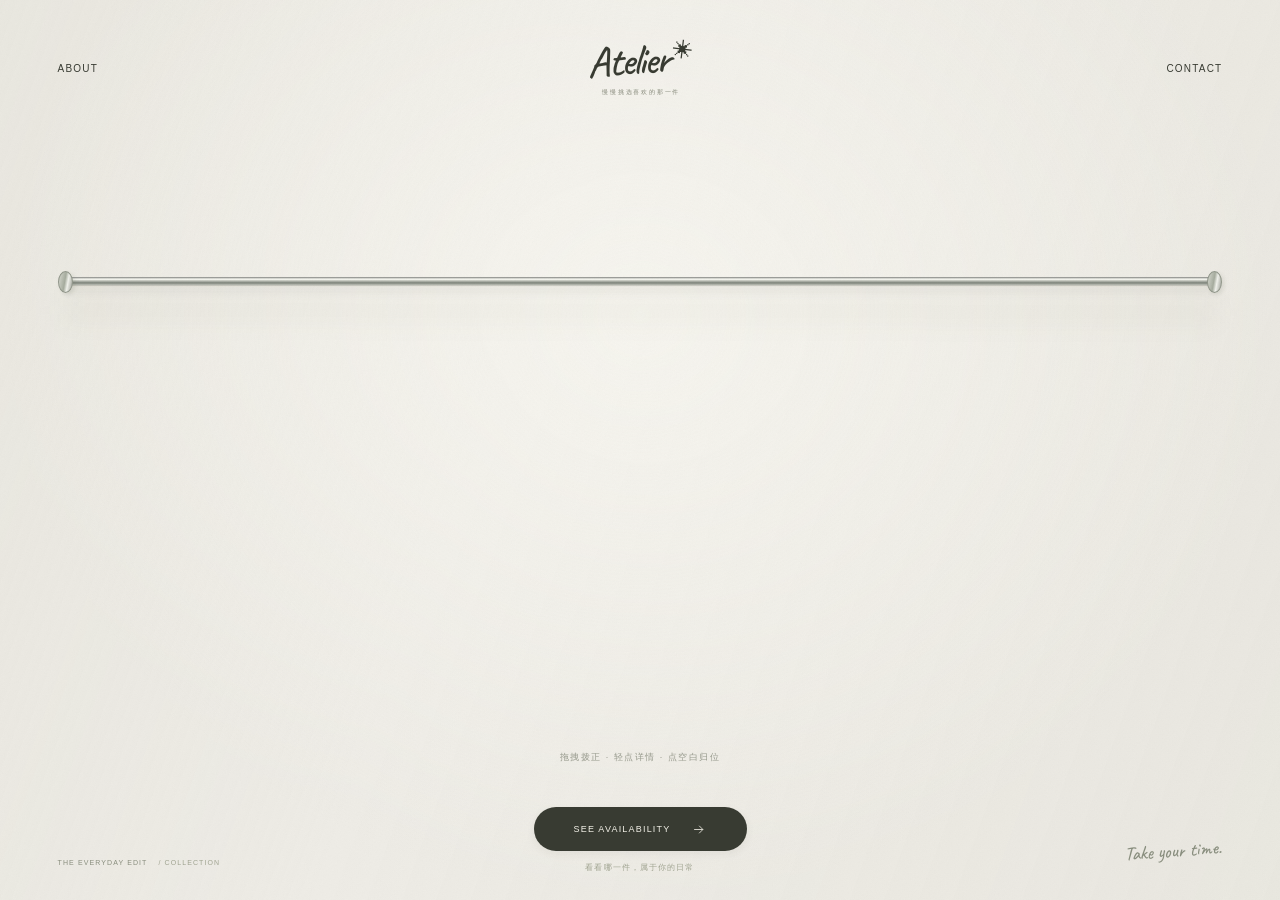
<file: hanger-shopping-page/assets/frontend/index.html>
<!doctype html>
<html lang="zh-CN">
<head>
  <meta charset="UTF-8">
  <meta name="viewport" content="width=device-width, initial-scale=1.0">
  <meta name="theme-color" content="#eeeae2">
  <meta name="description" content="店铺。像走进一家小店，慢慢挑选你的下一件心动。服装陈列，拖拽原架拨正，轻点细看。">
  <title>衣架购物</title>
  <link rel="preload" href="assets/fonts/caveat.ttf" as="font" type="font/ttf" crossorigin>
  <link rel="stylesheet" href="styles.css?v=6">
  <script src="rack-physics.js?v=7" defer></script>
  <script src="cloth-mesh.js?v=7" defer></script>
  <script src="app.js?v=6" defer></script>
</head>
<body>
  <svg class="texture" aria-hidden="true"><filter id="linen"><feTurbulence type="fractalNoise" baseFrequency=".72" numOctaves="3" stitchTiles="stitch"/><feColorMatrix type="saturate" values="0"/></filter><rect width="100%" height="100%" filter="url(#linen)" opacity=".27"/></svg>
  <div class="light-wash" aria-hidden="true"></div>
  <header class="site-header">
    <button class="nav-link" id="about-button">ABOUT <span>关于店铺</span></button>
    <a class="brand" href="#" aria-label="店铺，返回衣架全景">
      <span class="brand-word">Atelier<span class="brand-star">✳</span></span>
      <span class="brand-caption">慢慢挑选喜欢的那一件</span>
    </a>
    <button class="nav-link nav-right" id="contact-button">CONTACT <span>联系店铺 <span aria-hidden="true">↗</span></span></button>
  </header>

  <main>
    <section id="collection-view" class="collection-view" aria-labelledby="collection-title">
      <h1 id="collection-title" class="visually-hidden">服装陈列</h1>

      <div class="rack-viewport" id="rack-viewport">
        <div class="rack-scene" id="rack-scene" aria-label="服装，点击衣服查看详情">
          <div class="rod-shadow" aria-hidden="true"></div>
          <div class="rack-rod" aria-hidden="true"><i></i></div>
          <div id="garment-rack" class="garment-rack"></div>
        </div>
      </div>

      <div class="collection-meta">
        <p class="rack-instruction"><span class="desktop-hint">拖拽拨正 · 轻点详情 · 点空白归位</span><span class="mobile-hint">拖拽拨正 · 轻点详情 · 点空白归位</span></p>
      </div>
    </section>

    <section id="detail-view" class="detail-view" role="dialog" aria-modal="true" aria-labelledby="detail-name" aria-hidden="true" hidden>
      <button class="nav-link close-detail" id="detail-close-button">CLOSE <span aria-hidden="true">×</span></button>
      <div class="detail-stage" id="detail-stage">
        <button class="circle-arrow previous" id="previous-product" aria-label="上一款"><span aria-hidden="true">‹</span></button>
        <div class="detail-product" id="detail-product"></div>
        <button class="circle-arrow next" id="next-product" aria-label="下一款"><span aria-hidden="true">›</span></button>
      </div>
      <div class="detail-caption">
        <span id="detail-number" class="detail-number">01 <i>/</i> 01</span>
        <h2 id="detail-name" tabindex="-1"></h2>
        <p id="detail-english" class="detail-english"></p>
        <div class="view-controls" aria-label="查看服装视角">
          <button class="view-button active" id="front-view" aria-pressed="true">正面 <small>FRONT</small></button><span class="view-divider" aria-hidden="true">/</span><button class="view-button" id="side-view" aria-pressed="false">侧面 <small>SIDE</small></button>
        </div>
      </div>
      <div id="detail-footer-mount"></div>
    </section>
  </main>

  <div id="footer-mount"><footer class="site-footer" id="site-footer">
    <div class="footer-side">THE EVERYDAY EDIT <span>/ COLLECTION</span></div>
    <div class="cta-group"><button class="primary-button" id="availability-button">SEE AVAILABILITY <svg viewBox="0 0 24 24" aria-hidden="true"><path d="M5 12h14m-6-6 6 6-6 6"/></svg></button><span class="cta-caption">看看哪一件，属于你的日常</span></div>
    <div class="footer-side footer-right">Take your time.</div>
  </footer></div>

  <dialog id="info-dialog" class="info-dialog" aria-labelledby="dialog-title">
    <div class="dialog-inner"><button class="dialog-close" aria-label="关闭弹窗">×</button><p class="eyebrow" id="dialog-eyebrow"></p><h2 id="dialog-title"></h2><div id="dialog-content"></div></div>
  </dialog>
  <dialog id="availability-dialog" class="availability-dialog" aria-labelledby="availability-title">
    <div class="availability-inner"><button class="dialog-close" aria-label="关闭款式清单">×</button><p class="eyebrow">YOUR LITTLE EDIT <span class="edition">/ 款式清单</span></p><h2 id="availability-title">把心动，记下来。</h2><p class="availability-intro">选一款喜欢的，复制款式信息向店主询问。<br>库存与尺码以店主确认为准。</p><div id="availability-list" class="availability-list"></div><button id="copy-inquiry" class="primary-button copy-button">复制询款信息 <span aria-hidden="true">↗</span></button><p class="availability-status" id="availability-status" role="status">请选择一款服装</p></div>
  </dialog>
  <div class="live-status" id="live-status" role="status" aria-live="polite"></div>
</body>
</html>
</file>
<file: hanger-shopping-page/assets/frontend/styles.css>
@font-face{font-family:Caveat;src:url('assets/fonts/caveat.ttf') format('truetype');font-display:swap;font-weight:500}
@font-face{font-family:Cormorant;src:url('assets/fonts/cormorant.ttf') format('truetype');font-display:swap;font-weight:400}
:root{--paper:#eeece6;--ink:#383b32;--muted:#8b8d81;--line:#c9c9bb;--olive:#4e5942;--serif:Cormorant,'Songti SC','Noto Serif CJK SC',serif;--sans:'Helvetica Neue','PingFang SC','Microsoft YaHei',sans-serif;--ease:cubic-bezier(.22,.72,.24,1)}
*{box-sizing:border-box}
body{margin:0;background:var(--paper);color:var(--ink);font-family:var(--sans);font-size:14px;min-height:100svh;overflow-x:hidden}
button,a{-webkit-tap-highlight-color:transparent}
button{border:0;background:none;font:inherit;color:inherit;cursor:pointer}
button:focus-visible,a:focus-visible{outline:1px solid var(--olive);outline-offset:7px}
button:disabled{opacity:.45;cursor:default}
a{color:inherit;text-decoration:none}
[hidden]{display:none!important}
.visually-hidden,.live-status{position:absolute;top:0;left:0;width:1px;height:1px;overflow:hidden;clip:rect(0,0,0,0);white-space:nowrap}
.texture{position:fixed;inset:0;width:100%;height:100%;pointer-events:none;z-index:30;opacity:.12;mix-blend-mode:multiply}
.light-wash{position:fixed;inset:0;z-index:-1;pointer-events:none;background:radial-gradient(ellipse at 50% 35%,#faf9f3a8,transparent 70%),linear-gradient(110deg,#d9d7ca38,transparent 40%,#c9c7b51c)}
.site-header{position:absolute;top:0;left:0;width:100%;height:120px;padding:30px 4.5%;display:grid;grid-template-columns:1fr auto 1fr;align-items:center;z-index:5;transition:opacity .4s var(--ease),filter .4s}
.nav-link{font-size:10px;letter-spacing:1.2px;padding:12px 0;width:max-content;text-align:left}
.nav-link>span{display:none}
.nav-right{justify-self:end}
.brand{display:flex;align-items:center;flex-direction:column;gap:6px;transform:rotate(-3deg);padding:9px}
.brand-word{font-family:Caveat,'Snell Roundhand',cursive;font-size:43px;letter-spacing:-1.8px;white-space:nowrap;line-height:1}
.brand-star{display:inline-block;font-family:var(--sans);font-size:20px;vertical-align:super;margin-left:5px;transform:rotate(10deg)}
.brand-caption{font-size:6px;letter-spacing:1.8px;transform:rotate(3deg);color:#858879}
.detail-open .site-header{opacity:0;filter:blur(3px);pointer-events:none}
main{position:relative}
.collection-view{height:100svh;min-height:640px;position:relative;transition:opacity .6s var(--ease),filter .6s var(--ease)}
.detail-open .collection-view{opacity:.095;filter:blur(5px);pointer-events:none;transition-delay:.16s}
.rack-viewport{position:absolute;top:28%;width:100%;height:calc(72% - 155px);overflow-x:auto;overflow-y:hidden;scrollbar-width:none;overscroll-behavior-x:contain;touch-action:pan-x}
.rack-viewport::-webkit-scrollbar{display:none}
.rack-scene{height:100%;width:90%;margin:0 auto;position:relative;perspective:1600px}
.rack-rod{position:absolute;left:0;right:0;top:25px;height:8px;border-radius:8px;background:linear-gradient(#7e807d 0%,#d3d4ce 18%,#f8f9f3 29%,#c5c8bf 45%,#82887f 71%,#9a9e95 88%,#c5c8bf 100%);box-shadow:0 1px 1px #555a4b42,0 7px 10px #4a4c3415;z-index:1}
.rack-rod:before,.rack-rod:after{content:'';position:absolute;top:-6px;width:13px;height:20px;border-radius:50%;border:1px solid #91968a;background:linear-gradient(100deg,#d6d8cf,#a6ac9e 45%,#f0f1eb 65%,#9c9f96);box-shadow:2px 2px 4px #494e3520}
.rack-rod:before{left:-6px}.rack-rod:after{right:-6px}
.rod-shadow{position:absolute;left:0;right:0;top:50px;height:18px;background:#525b2d0c;filter:blur(13px);transform:rotate(.1deg)}
.garment-rack{position:absolute;inset:0;pointer-events:none}
.rack-item{position:absolute;top:0;width:var(--hit-width,96px);height:100%;padding:0;pointer-events:auto;transform:translateX(-50%) translateX(var(--shift,0px));transition:none;z-index:var(--layer)}
.rack-item:before{content:'';position:absolute;top:0;left:50%;width:var(--active-width,var(--hit-width));height:100%;transform:translateX(-50%)}
.rack-item.is-selected{z-index:20}
.rack-item:focus-visible{outline:none}
.rack-item:focus-visible:after{content:'';position:absolute;top:5px;left:50%;width:6px;height:6px;border:1px solid var(--olive);border-radius:50%;transform:translateX(-50%)}
.garment-model{position:absolute;display:block;width:280px;height:500px;transform-origin:0 0;pointer-events:none;will-change:transform}
.garment-reaction,.garment-turn{position:absolute;inset:0;transform-origin:140px 25px}
.garment-reaction{will-change:transform}
.garment-turn{perspective:1400px}
.garment-reaction{perspective:1400px}
.garment-pose{position:absolute;inset:0;transform-origin:140px 25px;animation:none;perspective:1400px}
.garment-model.is-front .garment-pose,.detail-view .garment-pose{animation-play-state:paused}
@keyframes breeze{0%,100%{transform:rotate(calc(var(--sway,1deg)*-1))}50%{transform:rotate(var(--sway,1deg))}}
.hanger{position:absolute;left:50%;top:var(--hanger-top);width:var(--hanger-width);height:var(--hanger-height,auto);transform-origin:50% 19.444%;transform:translateX(-50%) rotateY(var(--suspension-yaw,var(--hanger-yaw))) rotateZ(var(--hanger-tilt));transition:opacity .12s var(--ease);z-index:1;filter:drop-shadow(2px 3px 2px #58514217);user-select:none}
.is-front .hanger{transform:translateX(-50%) rotateY(var(--suspension-yaw,0deg)) rotateZ(0)}
.clip-suspension .hanger{z-index:3}
.garment-image{position:absolute;object-fit:contain;user-select:none;pointer-events:none;transition:opacity .32s var(--ease),transform .32s var(--ease);z-index:2;filter:drop-shadow(7px 9px 5px #55533c24)}
.garment-side{width:var(--side-width);height:var(--side-height);left:calc(50% + var(--side-offset));top:var(--side-top);opacity:1;transform:translateX(-50%) rotateY(0) scaleX(-1);transform-origin:var(--side-origin)}
.garment-front{width:var(--front-width);height:var(--front-height);left:calc(50% + var(--front-offset));top:var(--front-top);opacity:0;transform:translateX(-50%) rotateY(var(--cloth-torsion,0deg)) skewX(var(--cloth-shear,0deg));transform-origin:var(--front-origin);transition:opacity .14s var(--ease)}
.is-front .garment-side{opacity:0;transform:translateX(-50%) rotateY(-76deg) scaleX(-1)}
.is-front .garment-front{opacity:1;transform:translateX(-50%) rotateY(var(--cloth-torsion,0deg)) skewX(var(--cloth-shear,0deg))}
.projected-side .garment-side{transform:translateX(-50%) rotateY(74deg);filter:brightness(.96) drop-shadow(7px 9px 5px #55533c24)}
.projected-side.is-front .garment-side{transform:translateX(-50%) rotateY(0)}
.integrated-side .hanger{opacity:0;transition:opacity .12s var(--ease)}
.integrated-side.is-front .hanger{opacity:1}
.integrated-front .hanger,.integrated-front.is-front .hanger{display:none;opacity:0}
.integrated-side .garment-side{transform:translateX(-50%) rotateY(0);transition:opacity .12s var(--ease),transform .32s var(--ease)}
.integrated-side.is-front .garment-side{transform:translateX(-50%) rotateY(-10deg)}
.product-tag{position:absolute;top:var(--label-top,450px);left:50%;width:max-content;max-width:245px;text-align:center;transform:translate(-50%,6px);opacity:0;pointer-events:none;transition:opacity .25s,transform .3s var(--ease);font-size:10px;letter-spacing:.5px;line-height:1.8;color:#55594d}
.product-tag small{display:block;font-family:var(--serif);font-size:14px;letter-spacing:.3px;color:#8e9383}
.is-selected .product-tag{opacity:1;transform:translate(-50%,0)}
.collection-meta{position:absolute;bottom:136px;left:0;right:0;text-align:center;pointer-events:none}
.rack-instruction{font-size:9px;color:#979a8d;letter-spacing:1.5px;margin:0}
.mobile-hint{display:none}
.site-footer{position:fixed;left:4.5%;right:4.5%;bottom:max(27px,env(safe-area-inset-bottom));display:grid;grid-template-columns:1fr auto 1fr;align-items:end;gap:20px;z-index:12;pointer-events:none}
.site-footer>*{pointer-events:auto}
.footer-side{font-size:7px;letter-spacing:1.1px;line-height:2;color:#8a8f7f;padding-bottom:3px;transition:opacity .4s}
.footer-side>span{color:#a0a491;margin-left:8px}
.footer-right{justify-self:end;font-family:Caveat,cursive;font-size:19px;letter-spacing:0;transform:rotate(-4deg)}
.detail-view .footer-side{opacity:0;pointer-events:none}
.cta-group{display:flex;flex-direction:column;align-items:center;gap:11px}
.primary-button{display:flex;align-items:center;justify-content:center;gap:21px;min-width:213px;height:44px;padding:0 22px;color:#f4f2e9;background:var(--ink);border-radius:50px;font-size:9px;letter-spacing:1.2px;box-shadow:0 3px 8px #3b3d2b10;transition:background .2s,transform .2s}
.primary-button:hover{background:#596047;transform:translateY(-2px)}
.primary-button svg{width:15px;height:15px;fill:none;stroke:currentColor;stroke-width:1.3}
.cta-caption{font-size:8px;letter-spacing:1.1px;color:#a0a491}
.detail-view{position:fixed;inset:0;z-index:10;overflow:hidden}
.close-detail{position:absolute;top:40px;right:4.5%;z-index:15;font-size:10px;letter-spacing:1.3px;display:flex;align-items:center;gap:13px;transition:opacity .25s}
.close-detail>span{display:inline;font-size:21px;line-height:.6;color:#8a8f7f}
.detail-stage{position:absolute;top:clamp(74px,14svh,135px);left:0;right:0;bottom:220px;touch-action:pan-y}
.detail-product{position:absolute;inset:0;pointer-events:none}
.detail-product .garment-image{filter:drop-shadow(10px 16px 10px #55533c23)}
.circle-arrow{position:absolute;top:45%;width:44px;height:44px;border-radius:50%;border:1px solid #b6bbae;display:grid;place-items:center;z-index:5;transition:background .2s,transform .2s,opacity .3s;opacity:0;animation:controls-enter .45s .18s forwards}
.circle-arrow:hover{background:#dce0d170;transform:scale(1.06)}
.circle-arrow span{font-family:var(--serif);font-size:29px;line-height:1;margin-top:-3px;color:#6d7561}
.previous{left:calc(50% - 260px)}.next{right:calc(50% - 260px)}
.detail-caption{position:absolute;bottom:124px;left:0;right:0;text-align:center;opacity:0;animation:controls-enter .45s .18s forwards;pointer-events:none}
.detail-caption h2{font-size:14px;font-weight:400;letter-spacing:1px;line-height:1.4;margin:11px 0 5px;outline:none}
.detail-english{font-family:var(--serif);font-size:15px;letter-spacing:.6px;color:#979d8c;margin:0}
.detail-number{font-size:9px;letter-spacing:1.5px;color:#858d77}
.detail-number i{font-style:normal;color:#aeb3a5;margin:0 7px}
.view-controls{display:flex;align-items:center;justify-content:center;gap:12px;margin-top:12px;pointer-events:auto}
.view-button{font-size:9px;letter-spacing:.5px;padding:3px 0;border-bottom:1px solid transparent;color:#9ca18f;transition:color .2s,border-color .2s}
.view-button small{font-size:7px;letter-spacing:.6px;margin-left:3px}
.view-button.active{color:#535d46;border-color:#939e83}
.view-button:hover{color:#535d46}
.view-divider{font-size:9px;color:#b7bcad}
.detail-view.is-leaving .circle-arrow,.detail-view.is-leaving .detail-caption,.detail-view.is-leaving .close-detail{animation:none;opacity:0;pointer-events:none;transition:opacity .2s}
@keyframes controls-enter{from{opacity:0;transform:translateY(5px)}to{opacity:1;transform:translateY(0)}}
@keyframes detail-enter{from{opacity:0;transform:translateY(10px)}to{opacity:1;transform:translateY(0)}}
.eyebrow{font-size:9px;letter-spacing:2px;font-weight:500;margin:0 0 15px;color:#656c5b}
.edition{color:#979a8a;letter-spacing:1.5px;margin-left:9px}
dialog{padding:0;border:1px solid #cbcdbd;background:#f0eee6;color:var(--ink);box-shadow:0 20px 100px #343b2c35;max-width:calc(100% - 32px)}dialog::backdrop{background:#33392e48;backdrop-filter:blur(9px)}dialog[open]{animation:detail-enter .3s var(--ease)}.info-dialog{width:510px;border-radius:5px}.dialog-inner{padding:56px 45px 44px}.dialog-close{position:absolute;right:17px;top:13px;font-size:28px;color:#7d856f;line-height:1;padding:7px}dialog h2{font-family:var(--serif);font-weight:400;font-size:29px;letter-spacing:2px;line-height:1.5;margin:10px 0 22px}#dialog-content{font-size:12px;line-height:2.2;color:#858b78}#dialog-content .dialog-signature{font-family:Caveat,cursive;font-size:32px;color:#6b765c;transform:rotate(-4deg);margin-top:30px}.contact-placeholder{padding:17px;border:1px solid #d5d8c8;margin-top:20px;border-radius:3px}.availability-dialog{margin-left:auto;margin-right:0;max-height:100svh;height:100svh;width:440px;border-radius:0;border:none;border-left:1px solid #c8ccba}.availability-inner{padding:57px 32px 30px}.availability-inner h2{font-size:27px;margin-bottom:13px}.availability-intro{font-size:11px;line-height:2;color:#919782;letter-spacing:.4px}.availability-list{margin:25px 0}.availability-item{display:flex;width:100%;align-items:center;text-align:left;gap:14px;padding:12px 9px;border-top:1px solid #d6d9c9;border-bottom:1px solid transparent;transition:background .2s}.availability-item:last-child{border-bottom-color:#d6d9c9}.availability-item.active{background:#dce1d180}.availability-item>img{width:49px;height:73px;object-fit:contain}.availability-item>span{flex:1}.availability-item strong{font-size:11px;line-height:1.6;font-weight:400;display:block}.availability-item small{display:block;font-size:9px;color:#929a82;margin-top:7px;letter-spacing:.6px}.selection-circle{width:15px;height:15px;border-radius:100%;border:1px solid #a2ab91;position:relative}.active .selection-circle:after{content:'';position:absolute;inset:3px;border-radius:100%;background:#6a7955}.copy-button{width:100%;letter-spacing:1px}.availability-status{font-size:10px;color:#8e987b;line-height:1.7;text-align:center;margin-top:17px}.inquiry-fallback{width:100%;min-height:90px;border:1px solid #c3cab5;background:#f4f3eb;color:#666f58;resize:vertical;font:11px/1.9 var(--sans);padding:10px;margin-top:12px}.live-status{position:absolute;width:1px;height:1px;overflow:hidden;clip:rect(0,0,0,0)}

@media(max-width:700px){
  .site-header{height:103px;padding:24px 22px}
  .brand{gap:7px;padding:8px 0}.brand-word{font-size:34px;letter-spacing:-1.4px}.brand-star{font-size:15px;margin-left:3px}.brand-caption{font-size:5px;letter-spacing:1.1px}
  .nav-link{font-size:8px;letter-spacing:1px}
  .collection-view{min-height:590px}
  .rack-scene{width:88%}.rack-viewport{top:27%;height:calc(73% - 150px)}
  .rack-rod{height:7px}.rack-rod:before,.rack-rod:after{width:11px;height:18px}
  .collection-meta{bottom:132px}.rack-instruction{font-size:8px;letter-spacing:1px}.desktop-hint{display:none}.mobile-hint{display:inline}
  .product-tag{font-size:9px}.product-tag small{font-size:12px}
  .site-footer{left:22px;right:22px;bottom:max(25px,env(safe-area-inset-bottom));grid-template-columns:1fr;gap:0}
  .footer-side{display:none}.cta-group{grid-column:1}.primary-button{min-width:207px;height:44px;font-size:8px}.cta-caption{font-size:8px}
  .detail-stage{top:clamp(78px,13svh,115px);bottom:218px}
  .close-detail{top:30px;right:22px;font-size:9px}.close-detail>span{font-size:19px}
  .circle-arrow{width:37px;height:37px;top:43%}.circle-arrow span{font-size:27px}
  .previous{left:18px}.next{right:18px}
  .detail-caption{bottom:122px}.detail-caption h2{font-size:13px;margin:10px 0 5px}.detail-english{font-size:14px}
  .view-controls{margin-top:11px}.view-button{font-size:9px}
  .dialog-inner{padding:48px 28px 35px}.info-dialog h2{font-size:25px}
  .availability-dialog{width:100%;max-width:100%}.availability-inner{padding:53px 26px 25px}.availability-item{padding:10px 8px}.availability-item>img{height:65px}
}
@media(max-width:370px){.site-header{padding-left:16px;padding-right:16px}.brand-word{font-size:29px}.brand-caption{font-size:4.5px}.nav-link{font-size:7px}}
@media(max-height:620px) and (min-width:701px){.detail-stage{top:65px;bottom:190px}.detail-caption{bottom:108px}.site-footer{bottom:19px}.close-detail{top:25px}}
@media(prefers-reduced-motion:reduce){
  *,*:before,*:after{animation:none!important;transition:none!important;scroll-behavior:auto!important}
  .circle-arrow,.detail-caption{opacity:1}
  .detail-view.is-leaving .circle-arrow,.detail-view.is-leaving .detail-caption{opacity:0}
}

/* 第二版受力交互：空闲不播放动画；网格肩部固定、衣摆分段跟随。 */
.cloth-scene{position:fixed;inset:0;width:100%;height:100%;pointer-events:none;filter:drop-shadow(4px 7px 4px #55533c22)}
.mesh-ready .garment-model .garment-image,.mesh-ready .garment-model .hanger{visibility:hidden}
.rack-viewport{touch-action:none;cursor:grab}
.collection-view.is-dragging,.collection-view.is-dragging *{cursor:grabbing!important;user-select:none}
</file>
